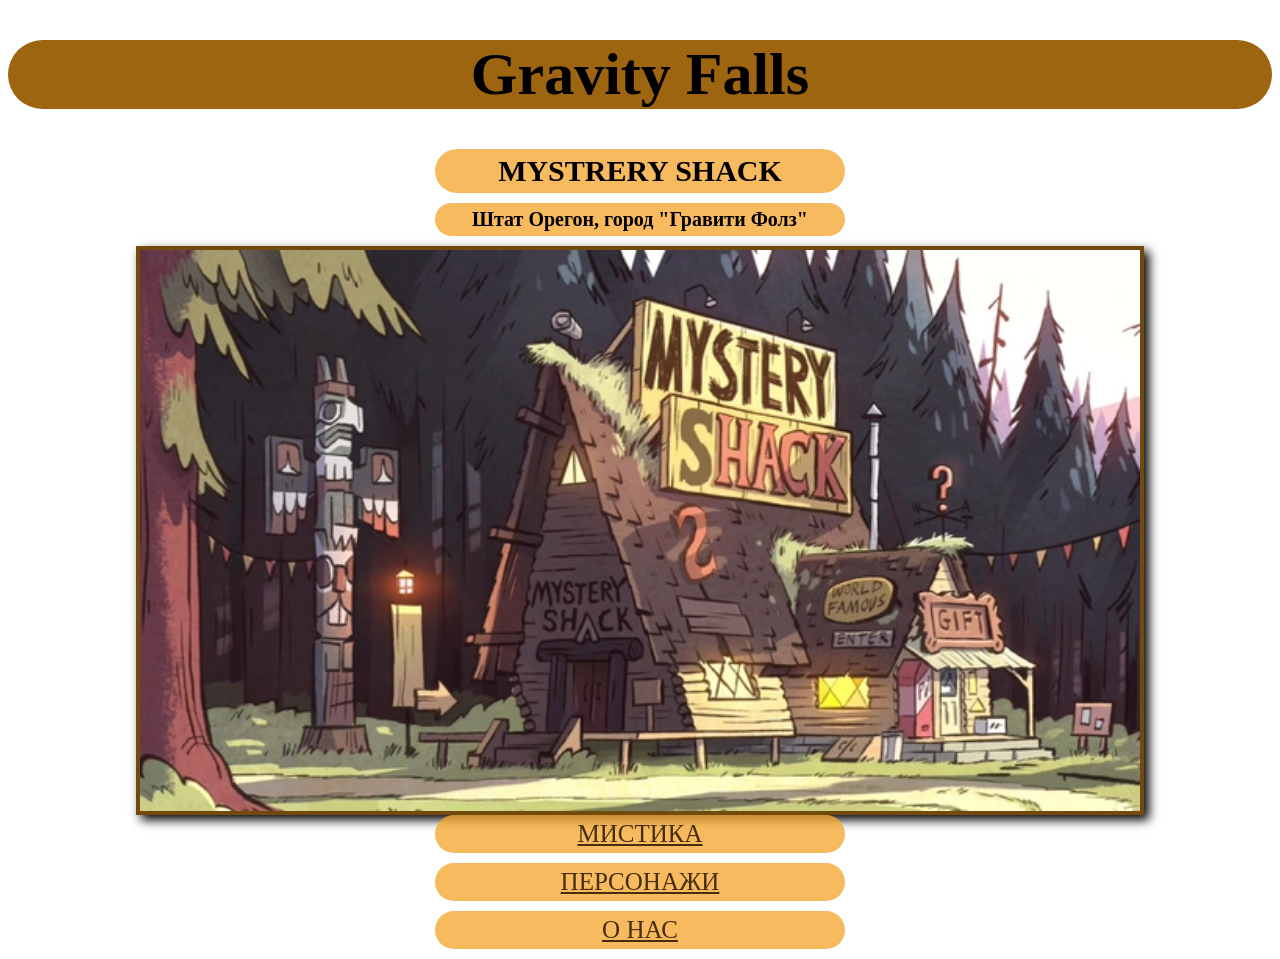
<file: index.html>
<!DOCTYPE html>
<html lang="ru">
<head>
    <meta charset="UTF-8">
    <meta name="viewport" content="width=device-width, initial-scale=1.0">
    <title>Gravity Falls</title>
    <link rel="stylesheet" href="style.css">
</head>
    <body>
        <main>
            <h1>Gravity Falls</h1>
        <section>
                <h2> MYSTRERY SHACK</h2>
                    <h3>Штат Орегон, город "Гравити Фолз"</h3>
                    <img src="S1e4_mystery_shack.png" alt="Home" width="1000">  
                    <p><a href="mistery.html">МИСТИКА</a></p>
                    <p><a href="characters.html">ПЕРСОНАЖИ</a></p>
                    <p><a href="aboutus.html">О НАС</a></p>
                    
        </section>
        </main>
    </body>
</html>
</file>
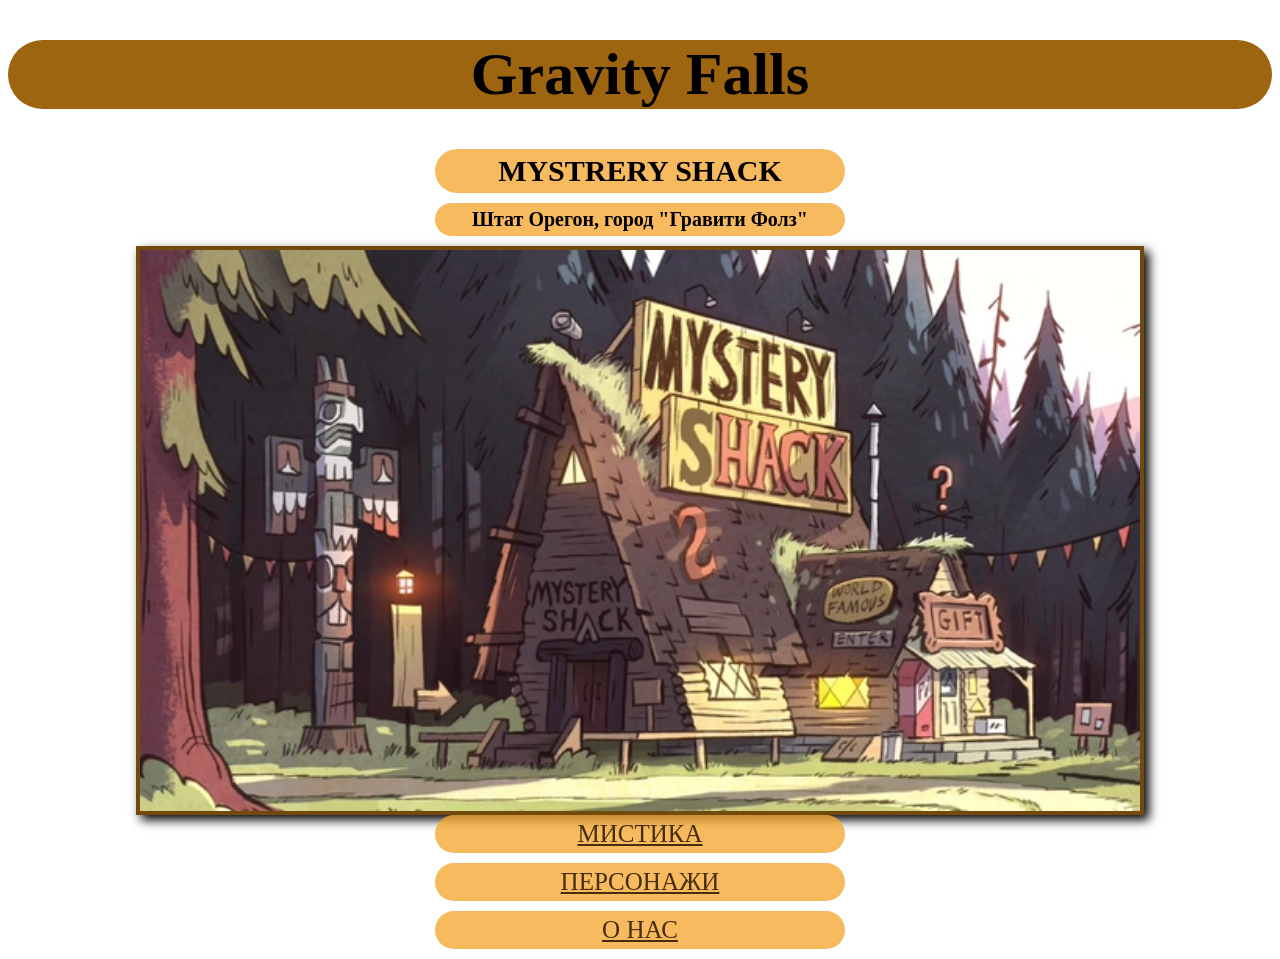
<file: GravityFalls.html>
<!DOCTYPE html>
<html lang="ru">
<head>
    <meta charset="UTF-8">
    <meta name="viewport" content="width=device-width, initial-scale=1.0">
    <title>Gravity Falls</title>
    <link rel="stylesheet" href="/styles/style.css">
</head>
    <body>
        <main>
            <h1>Gravity Falls</h1>
        <section>
                <h2> MYSTRERY SHACK</h2>
                    <h3>Штат Орегон, город "Гравити Фолз"</h3>
                    <img src="/image/S1e4_mystery_shack.png" alt="Home" width="1000">  
                    <p><a href="mistery.html">МИСТИКА</a></p>
                    <p><a href="characters.html">ПЕРСОНАЖИ</a></p>
                    <p><a href="aboutus.html">О НАС</a></p>
                    
        <section>

        </main>
    </body>
</html>
</file>
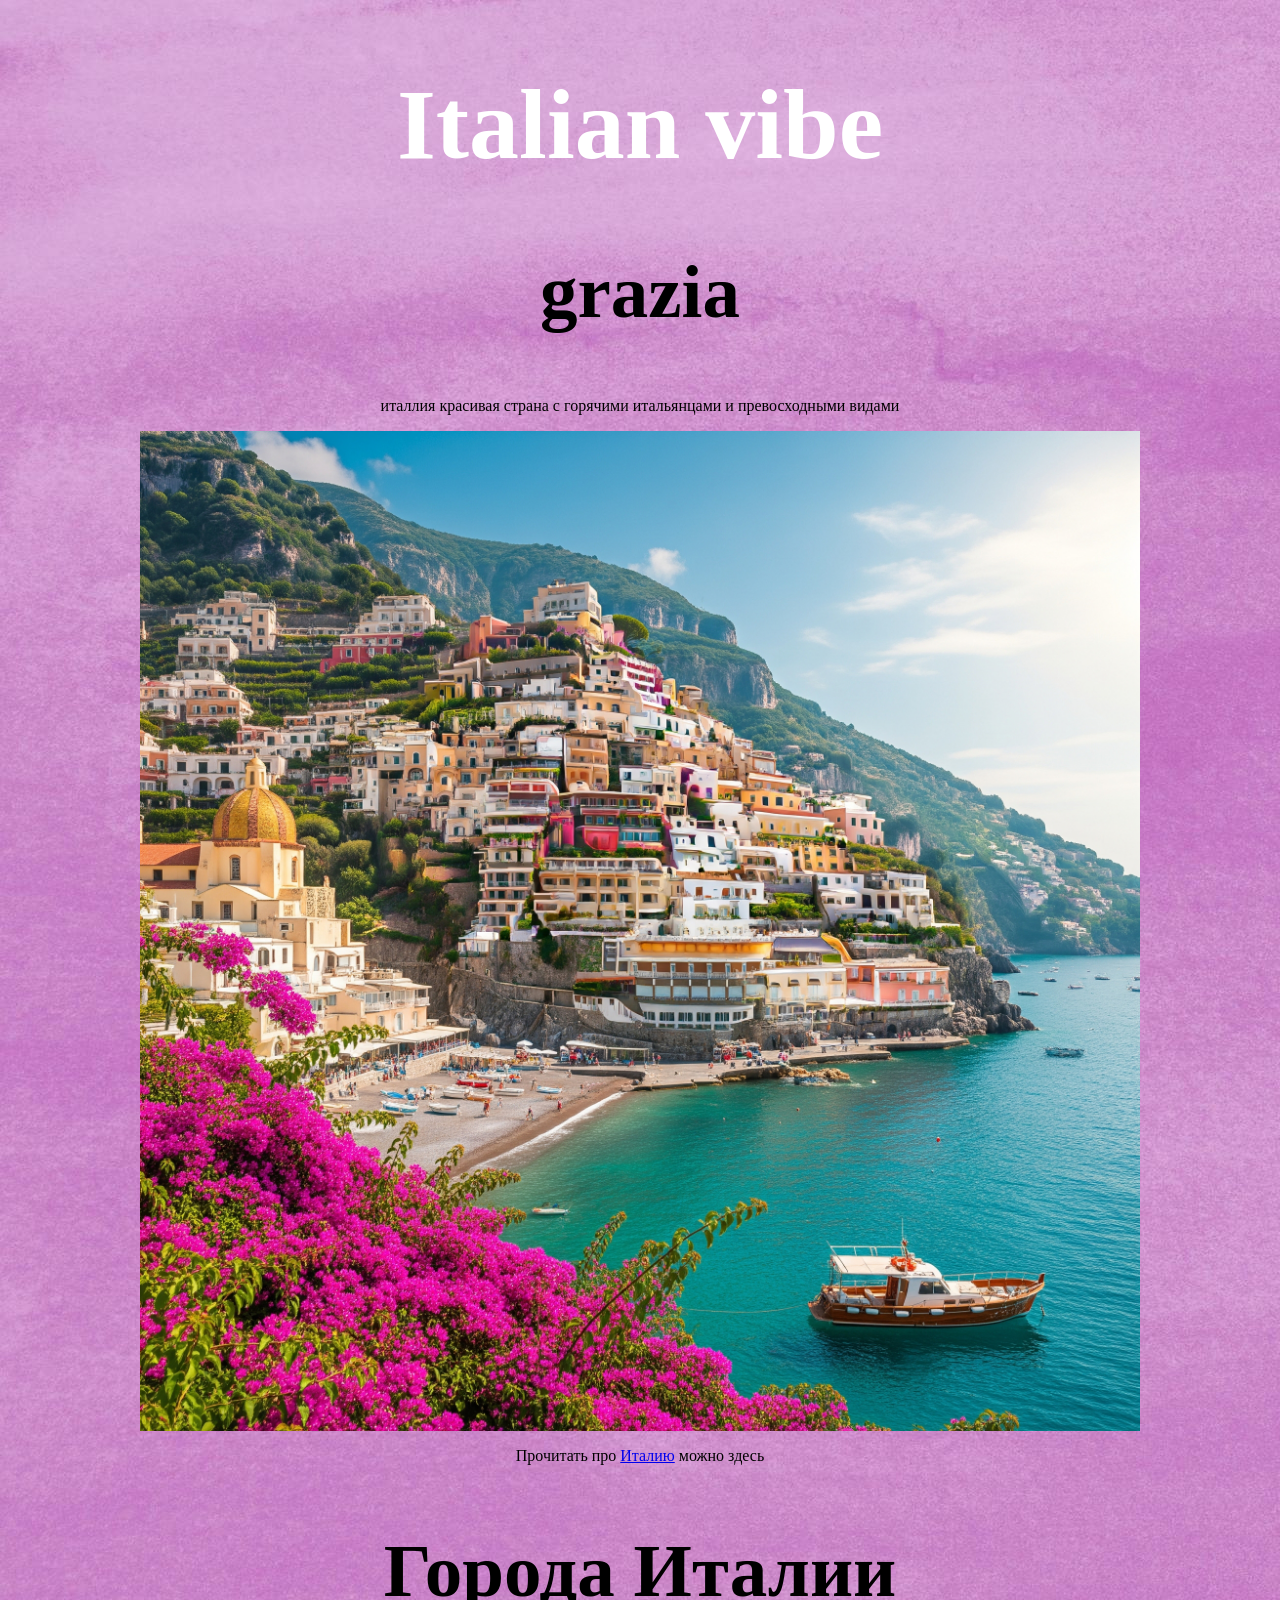
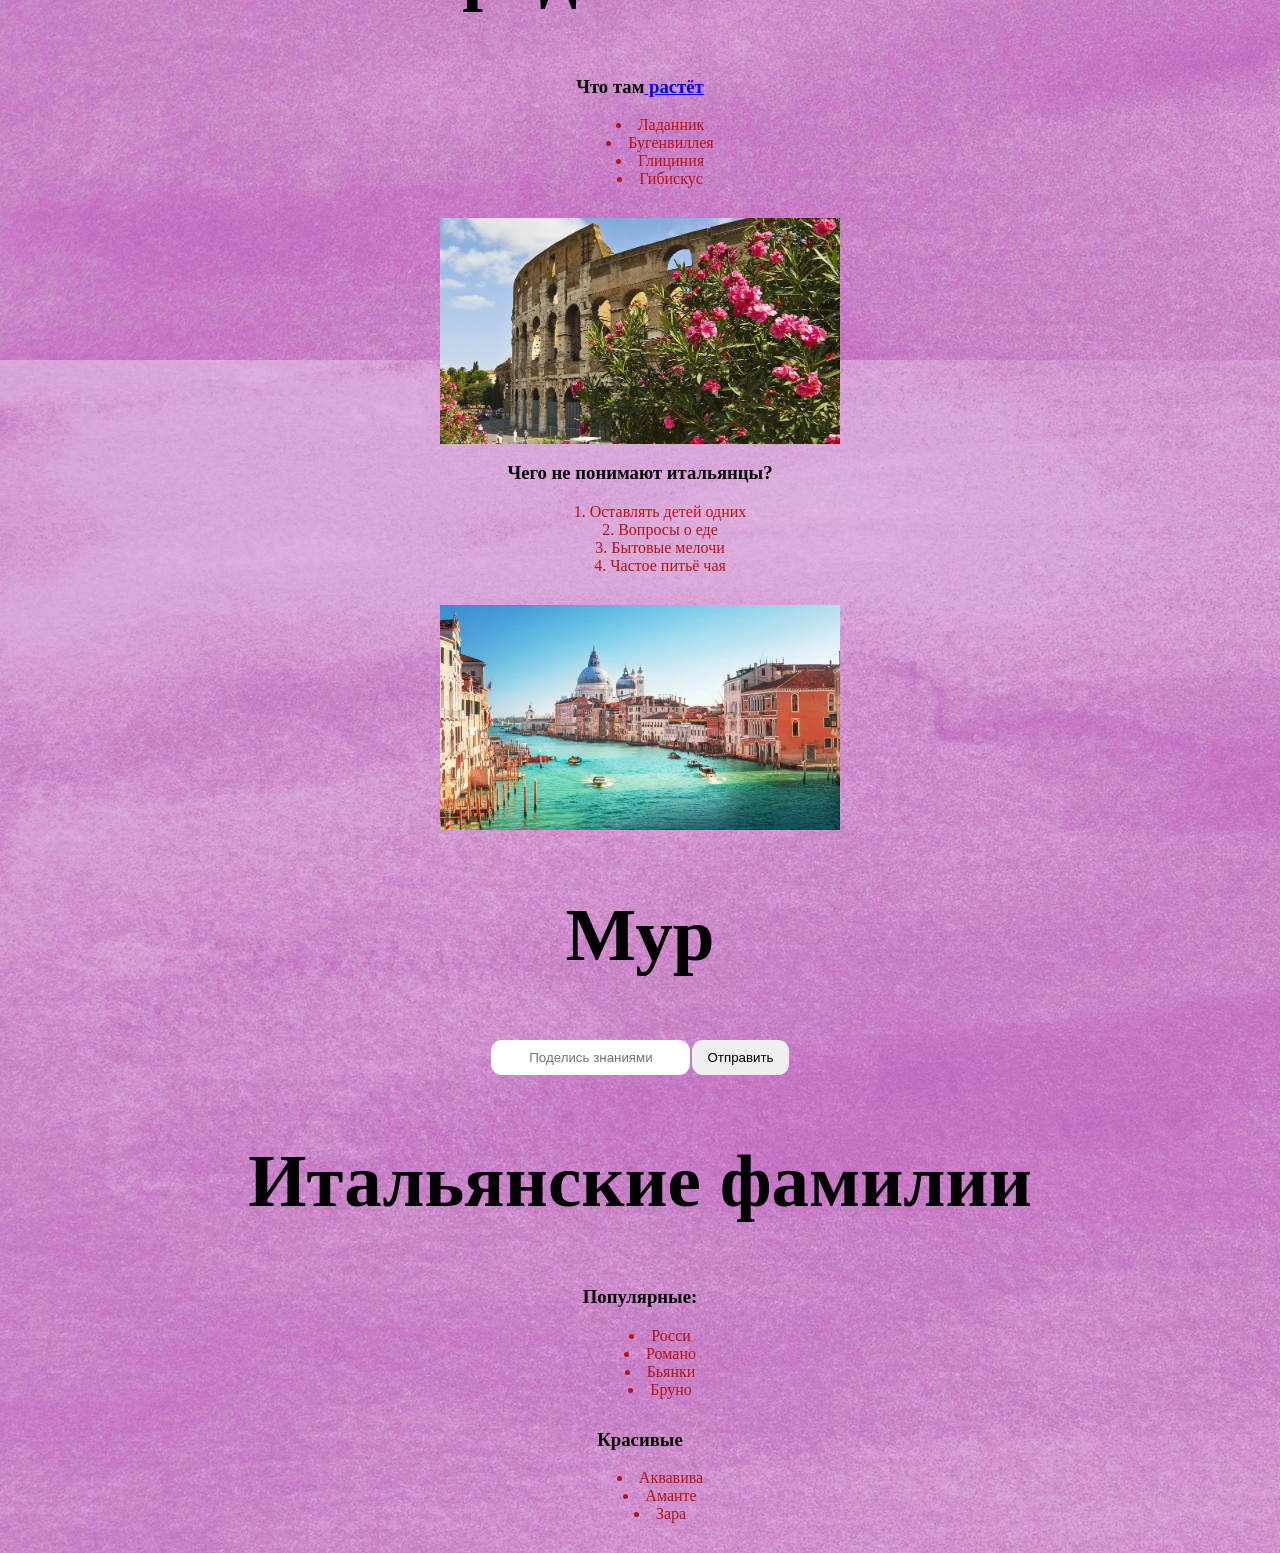
<file: Громакова мяу/старыйсайт/pickmegirl.html>
<!DOCTYPE html>
<html lang="en">
<head>
    <meta charset="UTF-8">
    <meta name="viewport" content="width=device-width, initial-scale=1.0">
    <title>Itali</title>
    <link href="style.css" rel="stylesheet"/>
</head>
<body>
    
</body>
</html>
<html>
    <body>
        <main>
            <h1>Italian vibe</h1> 
                <section>
                    <h2>grazia</h2>
                    <p>италлия красивая страна с горячими итальянцами и превосходными видами</p>
                    <img src="file.jpg" width="1000">
                    <p>Прочитать про <a href="https://ru.wikipedia.org/wiki/Италия" target="_blank"> Италию</a> можно здесь</p>
                </section>
                <section>
                    <h2>Города Италии</h2>
                    <h3>Что там<a href="https://en.wikipedia.org/wiki/Flora_of_Italy" target="_blank"> растёт </a></h3>
                    <ul>
                        <li>Ладанник</li>
                        <li>Бугенвиллея</li>
                        <li>Глициния</li>
                        <li>Гибискус</li>
                        
                    </ul>
                    <img src="pyp.jpg" width="400">
                    <h3>Чего не понимают итальянцы?</h3>
                    <ol>
                        <li>Оставлять детей одних</li>
                        <li>Вопросы о еде</li>
                        <li>Бытовые мелочи</li>
                        <li>Частое питьё чая</li>
                        
                    </ol>
                    <img src="pop.jpg" width="400">
                </section>
                <section>
                    <h2>Мур</h2>
                    <div class="inputbutton">
                    <input type="text" name="Sizilia" placeholder="Поделись знаниями" required>
                    <button type="submit">Отправить</button>
                    </div>
                </section>
                <section>
                    <h2>Итальянские фамилии</h2> 
                    <h3>Популярные:</h3>
                    <ul>
                        <li>Росси</li>
                        <li>Романо</li>
                        <li>Бьянки</li>
                        <li>Бруно</li>
                    </ul>
                    <h3>Красивые</h3>
                    <ul>
                        <li>Аквавива</li>
                        <li>Аманте</li>
                        <li>Зара</li>
                    </ul>
                </section>
        </main>

</body>
</file>
<file: style.css>
body{
    background-image: url(https://i.pinimg.com/originals/aa/ea/2b/aaea2bcdd43da11e6b867cf7a61eac12.jpg?nii=t);
    background-size: cover;
}
h1, h2, p{
    text-align: center;
}

img{
    display: block;
    margin: 0 auto;
    box-shadow: 5px 5px 10px black;
    border: 4px solid rgb(114, 74, 14);

}
h1{
    font-size: 60px;
    background-color: rgb(157, 101, 16);
    border-radius: 100px;
}

ul, li{
    text-align: center;
    list-style-position: inside;
    background-color: rgba(84, 46, 26, 0.858);
    border-radius: 90px;
    padding: 5px;
    width: 400px;
    display: block;
    margin: 0 auto;
    margin-bottom: 10px;
}
input, button{
    padding: 10px 15px;
    border-radius: 100px;
    border: 2px;
    background-color: rgba(94, 54, 32, 0.858);
    display:block;
    margin:auto;
}



a{
    color: rgb(70, 45, 14);
}

a:hover{
    color: black;
}

h2{
    font-size: 30px;
    background-color: rgba(245, 167, 51, 0.784);
    border-radius: 100px;
    padding: 5px;
    width: 400px;
    text-align: center;
    display: block;
    margin: 0 auto;
    margin-bottom: 10px;
}

p{
    font-size: 25px;
    background-color: rgba(245, 167, 51, 0.784);
    border-radius: 100px;
    padding: 5px;
    width: 400px;
    text-align: center;
    display: block;
    margin: 0 auto;
    margin-bottom: 10px;
}

h3{
    font-size: 20px;
    background-color: rgba(245, 167, 51, 0.784);
    border-radius: 100px;
    padding: 5px;
    width: 400px;
    text-align: center;
    display: block;
    margin: 0 auto;
    margin-bottom: 10px;  
}
</file>
<file: styles/style.css>
body{
    background-image: url(https://i.pinimg.com/originals/aa/ea/2b/aaea2bcdd43da11e6b867cf7a61eac12.jpg?nii=t);
    background-size: cover;
}
h1, h2, p{
    text-align: center;
}

img{
    display: block;
    margin: 0 auto;
    box-shadow: 5px 5px 10px black;
    border: 4px solid rgb(114, 74, 14);

}
h1{
    font-size: 60px;
    background-color: rgb(157, 101, 16);
    border-radius: 100px;
}

ul, li{
    text-align: center;
    list-style-position: inside;
    background-color: rgba(84, 46, 26, 0.858);
    border-radius: 90px;
    padding: 5px;
    width: 400px;
    display: block;
    margin: 0 auto;
    margin-bottom: 10px;
}
input, button{
    padding: 10px 15px;
    border-radius: 100px;
    border: 2px;
    background-color: rgba(94, 54, 32, 0.858);
    display:block;
    margin:auto;
}



a{
    color: rgb(70, 45, 14);
}

a:hover{
    color: black;
}

h2{
    font-size: 30px;
    background-color: rgba(245, 167, 51, 0.784);
    border-radius: 100px;
    padding: 5px;
    width: 400px;
    text-align: center;
    display: block;
    margin: 0 auto;
    margin-bottom: 10px;
}

p{
    font-size: 25px;
    background-color: rgba(245, 167, 51, 0.784);
    border-radius: 100px;
    padding: 5px;
    width: 400px;
    text-align: center;
    display: block;
    margin: 0 auto;
    margin-bottom: 10px;
}

h3{
    font-size: 20px;
    background-color: rgba(245, 167, 51, 0.784);
    border-radius: 100px;
    padding: 5px;
    width: 400px;
    text-align: center;
    display: block;
    margin: 0 auto;
    margin-bottom: 10px;  
}
</file>
<file: Громакова мяу/старыйсайт/style.css>
body{
    background-image: url(owl.jpg);
}
h1 {
    font-size: 100px;
    color: rgb(255, 255, 255);

}
h2 {
    font-size: 75px;
color: rgb(0, 0, 0);
}
h3 {
    font-family: 70px
}
h1,h2,h3,p,img,input {
    text-align: center;
}

img{
    display: block;
    margin: 0 auto;
}
ol,ul {
    color: rgb(183, 19, 19);
    text-align: center;
    list-style-position: inside;
    margin-bottom: 30px;

}
input, button{
    padding: 10px 15px;
    border-radius: 11px;
    border: 2px;
    display: block;
    margin: 0 auto;
}
img{
    display: block;
    margin: auto;
    box-shadow: 5px 5px 10px (0,0,0);
    transition: transform 0.3;
}
img:hover{
    transform: scale(1.1);
}

section {
    text-align: center; /* Центрирует строчные и inline-flex элементы внутри */
}

.inputbutton {
    display: inline-flex;
    gap: 2px;
    align-items: center;
}
ol,ul{ 
    text-align: center;
}
</file>
